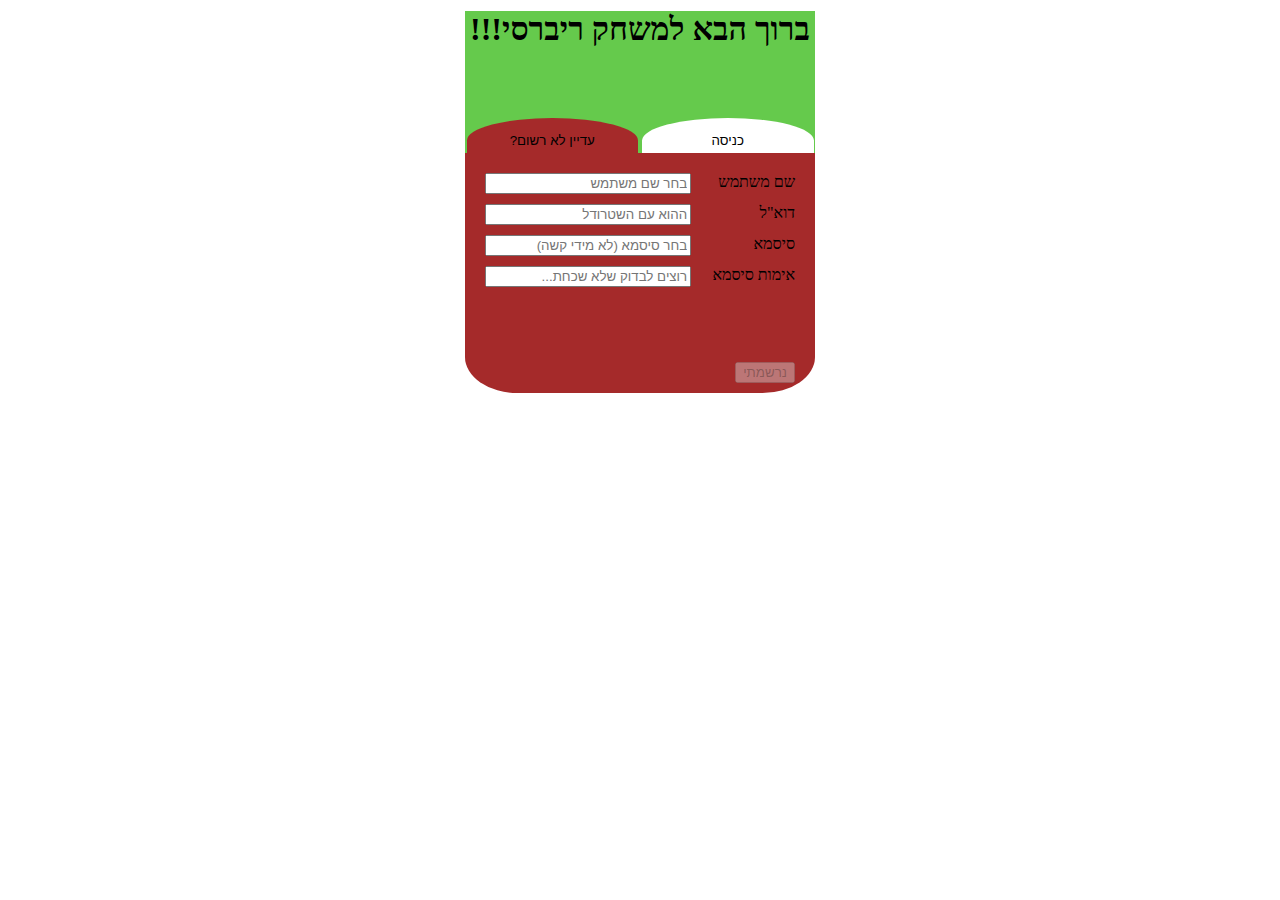
<file: index.html>
<!DOCTYPE html>
<html lang="en">

<head>
    <meta charset="UTF-8">
    <meta http-equiv="X-UA-Compatible" content="IE=edge">
    <meta name="viewport" content="width=device-width, initial-scale=1.0">
    <title>game</title>
    <style>
        body {
            background-size: cover;
            background-repeat: no-repeat;
            background-attachment: fixed;
            background-position: center;
            background-image: url('https://upload.wikimedia.org/wikipedia/commons/2/20/Othello-Standard-Board.jpg');
        }

        #main {
            background-color: rgb(101, 202, 76);
            width: 350px;
            height: 300px;
            margin: 0 auto;
            margin-top: -10px;
            border-radius: 0 0 30px 30px;
            /* padding: 20px; */
            /* display: inline-block; */
        }

        form:not(#next1) {
            display: grid;
            grid-template-columns: auto auto;
            row-gap: 10px;
        }

        button:not(#upOk) {
            width: 49%;
            height: 45px;
            border-bottom: hidden;
            border-radius: 55% 55% 5% 5%;
            margin: 0;
            border: 0px black solid;

        }

        #butt {
            margin: 70px auto -10px;
            text-align: center;
            padding: 0%;

        }

        #samePass,
        #next,
        #checkUser {
            display: none;
        }

        h1 {
            text-align: center;
        }

        #signUp,
        #signIn,
        #next {
            background-color: brown;
            position: relative;
            margin: 0;
            padding: 20px;
            border-radius: 0 0 15% 15%;
            height: 200px;
        }

        #upOk,
        #inOk {
            display: block;
            position: absolute;
            bottom: 10px;
            margin: 0 auto;
        }
    </style>
</head>

<body dir="rtl">
    <div id="main">
        <h1>ברוך הבא למשחק ריברסי!!!</h1>
        <!-- <h2 id="playerGame">Player 1</h2> -->
        <div id="butt">
            <button id="bIn">כניסה</button>
            <button id="bUp">עדיין לא רשום?</button>
        </div>
        <div id="signUp">
            <form id="signUpForm">
                <label for="userName">שם משתמש</label>
                <input type="text" id="userName" placeholder="בחר שם משתמש" required>
                <label for="email">דוא"ל</label>
                <input type="email" id="email" placeholder="ההוא עם השטרודל" required>
                <label for="pass1">סיסמא</label>
                <input type="password" id="pass1" placeholder="בחר סיסמא (לא מידי קשה)" required>
                <label for="pass2">אימות סיסמא</label>
                <input type="password" id="pass2" placeholder="רוצים לבדוק שלא שכחת..." required>

            </form>
            <p id="checkUser">שם המשתמש כבר תפוס!!</p>
            <p id="samePass">הסיסמאות אינם תואמות!!</p>
            <!-- <input type="button" id="upOk" value="ok"> -->
            <button id="upOk" disabled>נרשמתי</button>
        </div>
        <div id="signIn">
            <form id="signInForm">
                <label for="userNameIn">שם משתמש</label>
                <input type="text" id="userNameIn" placeholder="מה שם המשתמש שלך?">
                <label for="passIn">סיסמא</label>
                <input type="password" id="passIn" placeholder="סיסמא, בבקשה">
            </form>
            <input type="button" value="יאללה למשחק" id="inOk">
        </div>
        <div id="next">
            <h1 id="welcome"></h1>
            <form id="next1">
                <label for="who2">עוד שאלה אחת וזהו... <br> עם מי תרצה לשחק? <br></label>
                <input type="text" id="who2">
            </form>
            <button id="nextOk">רוצה כבר לשחק!!</button>
        </div>
    </div>


    <script>
        document.getElementById('userName').addEventListener('input', checkUser);
        document.getElementById('pass2').addEventListener('input', checkPass)
        document.getElementById('upOk').addEventListener('click', upOkFunc)
        document.getElementById('inOk').addEventListener('click', inOkFunc)
        document.getElementById("bIn").addEventListener('click', inFunc);
        document.getElementById("bUp").addEventListener('click', upFunc);
        document.getElementById("nextOk").addEventListener('click', nextOk);
        var users = JSON.parse(localStorage.getItem("users")) || [];
        console.log("users", users);
        var checkUse = true



        function checkUser() {
            let newUser = document.getElementById('userName').value;
            let mess = document.getElementById('checkUser')
            mess.style.display = 'none'
            checkUse = true
            for (let i = 0; i < users.length; i++) {
                if (newUser == users[i].userName) {
                    console.log(users[i].userName);
                    mess.style.display = 'block'
                    checkUse = false
                }
                // else{
                //     mess.style.display = 'none'
                // }

            }
        }

        function nextOk() {
            users = JSON.parse(localStorage.getItem("users"));
            let gamer = localStorage.getItem("gamer")
            users[gamer].player2 = document.getElementById('who2').value
            localStorage.setItem("users", JSON.stringify(users));
            console.log(users[gamer].player2);
            localStorage.setItem("log", '1')
            window.open('othello/othello.html', '_self')
        }
        function inFunc() {
            document.getElementById("signUp").style.display = 'none'
            document.getElementById("signIn").style.display = ''
            document.getElementById('bIn').style.backgroundColor = 'brown'
            document.getElementById('bUp').style.backgroundColor = 'white'
        }
        function upFunc() {
            document.getElementById("signUp").style.display = ''
            document.getElementById("signIn").style.display = 'none'
            document.getElementById('bIn').style.backgroundColor = 'white'
            document.getElementById('bUp').style.backgroundColor = 'brown'

        }
        function upOkFunc() {
            if (!checkUse) {
                alert('שם המשתמש תפוס!!')
                return
            }
            let userName = document.getElementById('userName').value;
            let email = document.getElementById('email').value;
            let pass = document.getElementById('pass1').value;
            if (userName == null || userName == '' && email == null || email == '') {
                alert('השדות הינם שדות חובה')
                return
            }
            let user = {
                userName: userName,
                email: email,
                pass: pass,
                grid: "0",
                player2: 'undefined'
            }
            users = JSON.parse(localStorage.getItem("users")) || [];
            users.push(user);
            localStorage.setItem("users", JSON.stringify(users));
            localStorage.setItem("gamer", users.length - 1)
            localStorage.setItem("cont", '0')
            next()
        }
        function checkPass() {
            let pass1 = document.getElementById('pass1').value;
            let pass2 = document.getElementById('pass2').value;
            document.getElementById('samePass').style.display = 'block'
            if (pass1 == pass2) {
                document.getElementById('samePass').style.display = 'none'
                document.getElementById('upOk').disabled = false

            }

        }
        let players = []
        function inOkFunc() {
            let userPos = 0
            let userName = document.getElementById('userNameIn').value;
            let pass = document.getElementById('passIn').value;
            // let users = JSON.parse(localStorage.getItem("users"));
            let findUser = false
            for (const i in users) {
                if (userName == users[i].userName) {
                    if (pass == users[i].pass) {
                        localStorage.setItem('gamer', i)
                        checkGamer()
                        next()
                        return
                    } else {
                        alert('הסיסמא לא נכונה\nאנא נסה שוב, או צור חשבון חדש')
                        return
                    }
                }
            }
            alert('שם המשתמש אינו קיים במערכת, תוכל ליצור משתמש חדש')
        }
        function next() {
            let gamer = localStorage.getItem('gamer')
            console.log(users[gamer]);
            
            document.getElementById("signUp").style.display = 'none'
            document.getElementById("bUp").style.display = 'none'
            document.getElementById("bIn").style.display = 'none'
            document.getElementById("signIn").style.display = 'none'
            document.getElementById('next').style.display = 'block'
            document.getElementById('welcome').innerHTML = `ברוך הבא ${users[gamer].userName}`
        }
        function checkGamer() {
            let gamer = localStorage.getItem('gamer')
            if (users[gamer].player2 == 'undefined') {
                return
            } else {
                let text = `אתה כבר באמצע משחק עם ${users[gamer].player2}\nתרצה להמשיך את המשחק?\n(הקש אישור להמשך וביטול למשחק חדש)`
                if (confirm(text) == true) {
                    localStorage.setItem("cont", '1')
                    localStorage.setItem("log", '1')
                    window.open('othello/othello.html', '_self')
                    return
                }else{
                    localStorage.setItem("cont", '0')
                }
            }


            // --
        }
        upFunc()
    </script>
</body>

</html>
</file>
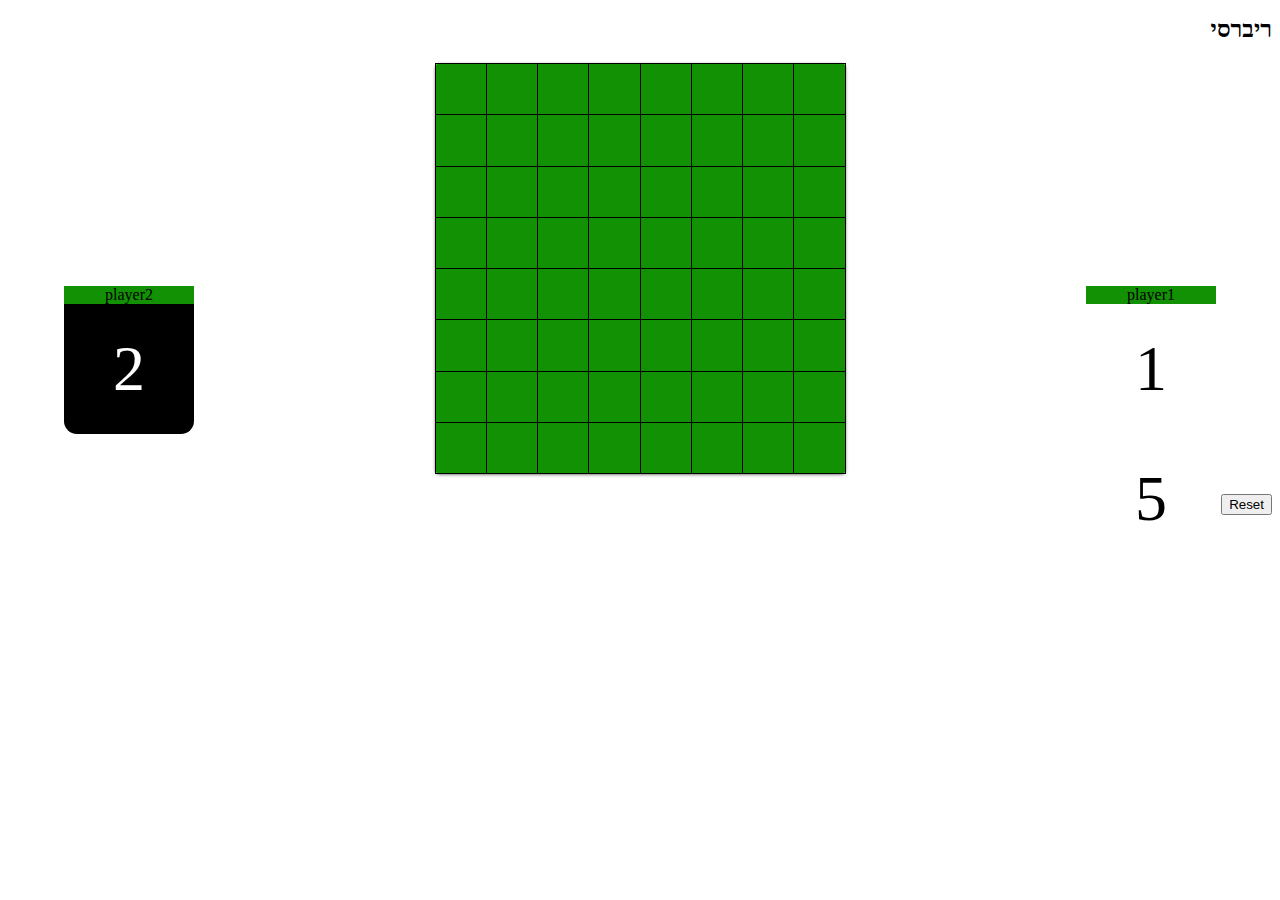
<file: othello/othello.html>
<!DOCTYPE html>
<html lang="en">

<head>
    <meta charset="UTF-8">
    <meta http-equiv="X-UA-Compatible" content="IE=edge">
    <meta name="viewport" content="width=device-width, initial-scale=1.0">
    <title>Document</title>
    <link rel="stylesheet" href="style.css">
</head>
<body dir="rtl">
<div id="win">
    <p id="winner"></p>
    <p id="infoWin"></p>
</div>
<H1>ריברסי</H1>
<div id="colorTurn"></div>
<!-- <p><span id="name1"></span>(whait) have <span id="player1"></span>squares</p>
<p><span id="name2"></span>(black) have <span id="player2"></span>squares</p> -->
<div id="infoPlayer1">
    <p id="player1" class="infoName">player1</p>
    <p id="player1Score" class="infoScore">1<br>5</p>
</div>
<div id="infoPlayer2">
    <p id="player2" class="infoName">player2</p>
    <p id="player2Score" class="infoScore">2</p>
</div>
<a href="../login.html"></a>
<div id="grid">
    <div class="row">
        <div class="cell" id="cell00" onclick="selectCell(0,0);">
            <div class="disc"></div>
        </div>
        <div class="cell" id="cell01" onclick="selectCell(0,1);">
            <div class="disc"></div>
        </div>
        <div class="cell" id="cell02" onclick="selectCell(0,2);">
            <div class="disc"></div>
        </div>
        <div class="cell" id="cell03" onclick="selectCell(0,3);">
            <div class="disc"></div>
        </div>
        <div class="cell" id="cell04" onclick="selectCell(0,4);">
            <div class="disc"></div>
        </div>
        <div class="cell" id="cell05" onclick="selectCell(0,5);">
            <div class="disc"></div>
        </div>
        <div class="cell" id="cell06" onclick="selectCell(0,6);">
            <div class="disc"></div>
        </div>
        <div class="cell" id="cell07" onclick="selectCell(0,7);">
            <div class="disc"></div>
        </div>
    </div>
    <div class="row">
        <div class="cell" id="cell10" onclick="selectCell(1,0);">
            <div class="disc"></div>
        </div>
        <div class="cell" id="cell11" onclick="selectCell(1,1);">
            <div class="disc"></div>
        </div>
        <div class="cell" id="cell12" onclick="selectCell(1,2);">
            <div class="disc"></div>
        </div>
        <div class="cell" id="cell13" onclick="selectCell(1,3);">
            <div class="disc"></div>
        </div>
        <div class="cell" id="cell14" onclick="selectCell(1,4);">
            <div class="disc"></div>
        </div>
        <div class="cell" id="cell15" onclick="selectCell(1,5);">
            <div class="disc"></div>
        </div>
        <div class="cell" id="cell16" onclick="selectCell(1,6);">
            <div class="disc"></div>
        </div>
        <div class="cell" id="cell17" onclick="selectCell(1,7);">
            <div class="disc"></div>
        </div>
    </div>
    <div class="row">
        <div class="cell" id="cell20" onclick="selectCell(2,0);">
            <div class="disc"></div>
        </div>
        <div class="cell" id="cell21" onclick="selectCell(2,1);">
            <div class="disc"></div>
        </div>
        <div class="cell" id="cell22" onclick="selectCell(2,2);">
            <div class="disc"></div>
        </div>
        <div class="cell" id="cell23" onclick="selectCell(2,3);">
            <div class="disc"></div>
        </div>
        <div class="cell" id="cell24" onclick="selectCell(2,4);">
            <div class="disc"></div>
        </div>
        <div class="cell" id="cell25" onclick="selectCell(2,5);">
            <div class="disc"></div>
        </div>
        <div class="cell" id="cell26" onclick="selectCell(2,6);">
            <div class="disc"></div>
        </div>
        <div class="cell" id="cell27" onclick="selectCell(2,7);">
            <div class="disc"></div>
        </div>
    </div>
    <div class="row">
        <div class="cell" id="cell30" onclick="selectCell(3,0);">
            <div class="disc"></div>
        </div>
        <div class="cell" id="cell31" onclick="selectCell(3,1);">
            <div class="disc"></div>
        </div>
        <div class="cell" id="cell32" onclick="selectCell(3,2);">
            <div class="disc"></div>
        </div>
        <div class="cell" id="cell33" onclick="selectCell(3,3);">
            <div class="disc"></div>
        </div>
        <div class="cell" id="cell34" onclick="selectCell(3,4);">
            <div class="disc"></div>
        </div>
        <div class="cell" id="cell35" onclick="selectCell(3,5);">
            <div class="disc"></div>
        </div>
        <div class="cell" id="cell36" onclick="selectCell(3,6);">
            <div class="disc"></div>
        </div>
        <div class="cell" id="cell37" onclick="selectCell(3,7);">
            <div class="disc"></div>
        </div>
    </div>
    <div class="row">
        <div class="cell" id="cell40" onclick="selectCell(4,0);">
            <div class="disc"></div>
        </div>
        <div class="cell" id="cell41" onclick="selectCell(4,1);">
            <div class="disc"></div>
        </div>
        <div class="cell" id="cell42" onclick="selectCell(4,2);">
            <div class="disc"></div>
        </div>
        <div class="cell" id="cell43" onclick="selectCell(4,3);">
            <div class="disc"></div>
        </div>
        <div class="cell" id="cell44" onclick="selectCell(4,4);">
            <div class="disc"></div>
        </div>
        <div class="cell" id="cell45" onclick="selectCell(4,5);">
            <div class="disc"></div>
        </div>
        <div class="cell" id="cell46" onclick="selectCell(4,6);">
            <div class="disc"></div>
        </div>
        <div class="cell" id="cell47" onclick="selectCell(4,7);">
            <div class="disc"></div>
        </div>
    </div>
    <div class="row">
        <div class="cell" id="cell50" onclick="selectCell(5,0);">
            <div class="disc"></div>
        </div>
        <div class="cell" id="cell51" onclick="selectCell(5,1);">
            <div class="disc"></div>
        </div>
        <div class="cell" id="cell52" onclick="selectCell(5,2);">
            <div class="disc"></div>
        </div>
        <div class="cell" id="cell53" onclick="selectCell(5,3);">
            <div class="disc"></div>
        </div>
        <div class="cell" id="cell54" onclick="selectCell(5,4);">
            <div class="disc"></div>
        </div>
        <div class="cell" id="cell55" onclick="selectCell(5,5);">
            <div class="disc"></div>
        </div>
        <div class="cell" id="cell56" onclick="selectCell(5,6);">
            <div class="disc"></div>
        </div>
        <div class="cell" id="cell57" onclick="selectCell(5,7);">
            <div class="disc"></div>
        </div>
    </div>
    <div class="row">
        <div class="cell" id="cell60" onclick="selectCell(6,0);">
            <div class="disc"></div>
        </div>
        <div class="cell" id="cell61" onclick="selectCell(6,1);">
            <div class="disc"></div>
        </div>
        <div class="cell" id="cell62" onclick="selectCell(6,2);">
            <div class="disc"></div>
        </div>
        <div class="cell" id="cell63" onclick="selectCell(6,3);">
            <div class="disc"></div>
        </div>
        <div class="cell" id="cell64" onclick="selectCell(6,4);">
            <div class="disc"></div>
        </div>
        <div class="cell" id="cell65" onclick="selectCell(6,5);">
            <div class="disc"></div>
        </div>
        <div class="cell" id="cell66" onclick="selectCell(6,6);">
            <div class="disc"></div>
        </div>
        <div class="cell" id="cell67" onclick="selectCell(6,7);">
            <div class="disc"></div>
        </div>
    </div>
    <div class="row">
        <div class="cell" id="cell70" onclick="selectCell(7,0);">
            <div class="disc"></div>
        </div>
        <div class="cell" id="cell71" onclick="selectCell(7,1);">
            <div class="disc"></div>
        </div>
        <div class="cell" id="cell72" onclick="selectCell(7,2);">
            <div class="disc"></div>
        </div>
        <div class="cell" id="cell73" onclick="selectCell(7,3);">
            <div class="disc"></div>
        </div>
        <div class="cell" id="cell74" onclick="selectCell(7,4);">
            <div class="disc"></div>
        </div>
        <div class="cell" id="cell75" onclick="selectCell(7,5);">
            <div class="disc"></div>
        </div>
        <div class="cell" id="cell76" onclick="selectCell(7,6);">
            <div class="disc"></div>
        </div>
        <div class="cell" id="cell77" onclick="selectCell(7,7);">
            <div class="disc"></div>
        </div>
    </div>
</div>

<input id="resetButton" type="button" value="Reset"/></br></br>

<script src="score.js"></script>
</body>

</html>
</file>
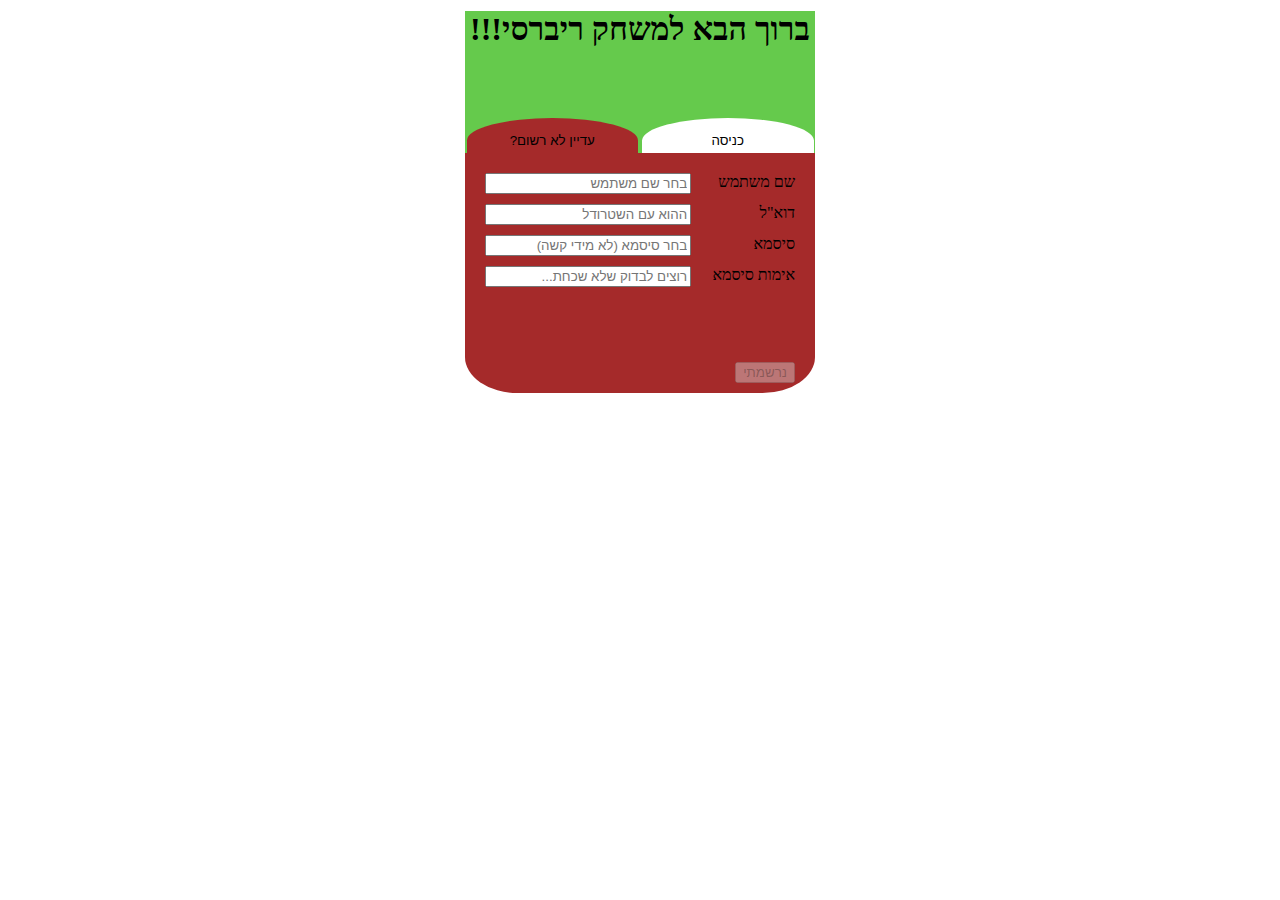
<file: project JS/login.html>
<!DOCTYPE html>
<html lang="en">

<head>
    <meta charset="UTF-8">
    <meta http-equiv="X-UA-Compatible" content="IE=edge">
    <meta name="viewport" content="width=device-width, initial-scale=1.0">
    <title>game</title>
    <style>
        body {
            background-size: cover;
            background-repeat: no-repeat;
            background-attachment: fixed;
            background-position: center;
            background-image: url('https://upload.wikimedia.org/wikipedia/commons/2/20/Othello-Standard-Board.jpg');
        }

        #main {
            background-color: rgb(101, 202, 76);
            width: 350px;
            height: 300px;
            margin: 0 auto;
            margin-top: -10px;
            border-radius: 0 0 30px 30px;
            /* padding: 20px; */
            /* display: inline-block; */
        }

        form:not(#next1) {
            display: grid;
            grid-template-columns: auto auto;
            row-gap: 10px;
        }

        button:not(#upOk) {
            width: 49%;
            height: 45px;
            border-bottom: hidden;
            border-radius: 55% 55% 5% 5%;
            margin: 0;
            border: 0px black solid;

        }

        #butt {
            margin: 70px auto -10px;
            text-align: center;
            padding: 0%;

        }

        #samePass,
        #next,
        #checkUser {
            display: none;
        }

        h1 {
            text-align: center;
        }

        #signUp,
        #signIn,
        #next {
            background-color: brown;
            position: relative;
            margin: 0;
            padding: 20px;
            border-radius: 0 0 15% 15%;
            height: 200px;
        }

        #upOk,
        #inOk {
            display: block;
            position: absolute;
            bottom: 10px;
            margin: 0 auto;
        }
    </style>
</head>

<body dir="rtl">
    <div id="main">
        <h1>ברוך הבא למשחק ריברסי!!!</h1>
        <!-- <h2 id="playerGame">Player 1</h2> -->
        <div id="butt">
            <button id="bIn">כניסה</button>
            <button id="bUp">עדיין לא רשום?</button>
        </div>
        <div id="signUp">
            <form id="signUpForm">
                <label for="userName">שם משתמש</label>
                <input type="text" id="userName" placeholder="בחר שם משתמש" required>
                <label for="email">דוא"ל</label>
                <input type="email" id="email" placeholder="ההוא עם השטרודל" required>
                <label for="pass1">סיסמא</label>
                <input type="password" id="pass1" placeholder="בחר סיסמא (לא מידי קשה)" required>
                <label for="pass2">אימות סיסמא</label>
                <input type="password" id="pass2" placeholder="רוצים לבדוק שלא שכחת..." required>

            </form>
            <p id="checkUser">שם המשתמש כבר תפוס!!</p>
            <p id="samePass">הסיסמאות אינם תואמות!!</p>
            <!-- <input type="button" id="upOk" value="ok"> -->
            <button id="upOk" disabled>נרשמתי</button>
        </div>
        <div id="signIn">
            <form id="signInForm">
                <label for="userNameIn">שם משתמש</label>
                <input type="text" id="userNameIn" placeholder="מה שם המשתמש שלך?">
                <label for="passIn">סיסמא</label>
                <input type="password" id="passIn" placeholder="סיסמא, בבקשה">
            </form>
            <input type="button" value="יאללה למשחק" id="inOk">
        </div>
        <div id="next">
            <h1 id="welcome"></h1>
            <form id="next1">
                <label for="who2">עוד שאלה אחת וזהו... <br> עם מי תרצה לשחק? <br></label>
                <input type="text" id="who2">
            </form>
            <button id="nextOk">רוצה כבר לשחק!!</button>
        </div>
    </div>


    <script>
        document.getElementById('userName').addEventListener('input', checkUser);
        document.getElementById('pass2').addEventListener('input', checkPass)
        document.getElementById('upOk').addEventListener('click', upOkFunc)
        document.getElementById('inOk').addEventListener('click', inOkFunc)
        document.getElementById("bIn").addEventListener('click', inFunc);
        document.getElementById("bUp").addEventListener('click', upFunc);
        document.getElementById("nextOk").addEventListener('click', nextOk);
        var users = JSON.parse(localStorage.getItem("users")) || [];
        console.log("users", users);
        var checkUse = true



        function checkUser() {
            let newUser = document.getElementById('userName').value;
            let mess = document.getElementById('checkUser')
            mess.style.display = 'none'
            checkUse = true
            for (let i = 0; i < users.length; i++) {
                if (newUser == users[i].userName) {
                    console.log(users[i].userName);
                    mess.style.display = 'block'
                    checkUse = false
                }
                // else{
                //     mess.style.display = 'none'
                // }

            }
        }

        function nextOk() {
            users = JSON.parse(localStorage.getItem("users"));
            let gamer = localStorage.getItem("gamer")
            users[gamer].player2 = document.getElementById('who2').value
            localStorage.setItem("users", JSON.stringify(users));
            console.log(users[gamer].player2);
            localStorage.setItem("log", '1')
            window.open('othello/othello.html', '_self')
        }
        function inFunc() {
            document.getElementById("signUp").style.display = 'none'
            document.getElementById("signIn").style.display = ''
            document.getElementById('bIn').style.backgroundColor = 'brown'
            document.getElementById('bUp').style.backgroundColor = 'white'
        }
        function upFunc() {
            document.getElementById("signUp").style.display = ''
            document.getElementById("signIn").style.display = 'none'
            document.getElementById('bIn').style.backgroundColor = 'white'
            document.getElementById('bUp').style.backgroundColor = 'brown'

        }
        function upOkFunc() {
            if (!checkUse) {
                alert('שם המשתמש תפוס!!')
                return
            }
            let userName = document.getElementById('userName').value;
            let email = document.getElementById('email').value;
            let pass = document.getElementById('pass1').value;
            if (userName == null || userName == '' && email == null || email == '') {
                alert('השדות הינם שדות חובה')
                return
            }
            let user = {
                userName: userName,
                email: email,
                pass: pass,
                grid: "0",
                player2: 'undefined'
            }
            users = JSON.parse(localStorage.getItem("users")) || [];
            users.push(user);
            localStorage.setItem("users", JSON.stringify(users));
            localStorage.setItem("gamer", users.length - 1)
            localStorage.setItem("cont", '0')
            next()
        }
        function checkPass() {
            let pass1 = document.getElementById('pass1').value;
            let pass2 = document.getElementById('pass2').value;
            document.getElementById('samePass').style.display = 'block'
            if (pass1 == pass2) {
                document.getElementById('samePass').style.display = 'none'
                document.getElementById('upOk').disabled = false

            }

        }
        let players = []
        function inOkFunc() {
            let userPos = 0
            let userName = document.getElementById('userNameIn').value;
            let pass = document.getElementById('passIn').value;
            // let users = JSON.parse(localStorage.getItem("users"));
            let findUser = false
            for (const i in users) {
                if (userName == users[i].userName) {
                    if (pass == users[i].pass) {
                        localStorage.setItem('gamer', i)
                        checkGamer()
                        next()
                        return
                    } else {
                        alert('הסיסמא לא נכונה\nאנא נסה שוב, או צור חשבון חדש')
                        return
                    }
                }
            }
            alert('שם המשתמש אינו קיים במערכת, תוכל ליצור משתמש חדש')
        }
        function next() {
            let gamer = localStorage.getItem('gamer')
            console.log(users[gamer]);
            
            document.getElementById("signUp").style.display = 'none'
            document.getElementById("bUp").style.display = 'none'
            document.getElementById("bIn").style.display = 'none'
            document.getElementById("signIn").style.display = 'none'
            document.getElementById('next').style.display = 'block'
            document.getElementById('welcome').innerHTML = `ברוך הבא ${users[gamer].userName}`
        }
        function checkGamer() {
            let gamer = localStorage.getItem('gamer')
            if (users[gamer].player2 == 'undefined') {
                return
            } else {
                let text = `אתה כבר באמצע משחק עם ${users[gamer].player2}\nתרצה להמשיך את המשחק?\n(הקש אישור להמשך וביטול למשחק חדש)`
                if (confirm(text) == true) {
                    localStorage.setItem("cont", '1')
                    localStorage.setItem("log", '1')
                    window.open('othello/othello.html', '_self')
                    return
                }else{
                    localStorage.setItem("cont", '0')
                }
            }


            // --
        }
        upFunc()
    </script>
</body>

</html>
</file>
<file: othello/style.css>
Result Skip Results Iframe EDIT ON BODY {
  font-family: 'Open Sans', sans-serif;
  color: #FFFFFF;
  background-color: #000000;
  text-align: center;
}

H1 {
  font-size: 24px;
}

#colorTurn {
  font-size: 18px;
  text-align: center;
}

#grid {
  margin: 20px auto;
  display: table;
  width: 410px;
  height: 410px;
  padding: 0px;
  border-collapse: collapse;
  background: #129104;
  border: 1px solid #0a5e01;
  border-radius: 5px;
  box-shadow: 0 1px 3px rgba(0, 0, 0, 0.5);
  -moz-box-shadow: 0 1px 3px rgba(0, 0, 0, 0.5);
  -webkit-box-shadow: 0 1px 3px rgba(0, 0, 0, 0.5);
  border-spacing: 5px 5px;
}

.row {
  display: table-row;
}

.cell {
  display: table-cell;
  width: 40px;
  height: 40px;
  border: 1px solid #000000;
  padding: 4px;
}

.disc {
  width: 36px;
  height: 36px;
  -webkit-border-radius: 50%;
  -moz-border-radius: 50%;
  border-radius: 50%;
  margin: 2px;
}

body {
  background-size: cover;
  background-repeat: no-repeat;
  background-attachment: fixed;
  background-position: center;
  background-image: url('https://upload.wikimedia.org/wikipedia/commons/2/20/Othello-Standard-Board.jpg');
}

.infoName {
  margin-bottom: 0px;
  text-align: center;
  background-color: #129104;
}

.infoScore {
  width: 130px;
  /* height:130px; */
  line-height: 130px;
  vertical-align: middle;
  display: inline-block;
  font-size: 400%;
  text-align: center;
  margin: 0;
  border-radius: 0 0 10% 10% ;
}

#player2Score {
  background-color: #000000;
  color: white;
}

#player1Score {
  background-color: white;
  color: black;
}

#infoPlayer1,
#infoPlayer2 {
  display: inline-block;
  position: absolute;
  top: 30%;
}

#win {
  width: 30%;
  height: 60%;
  background-color: rgba(207, 29, 148, 0.863);
  position: absolute;
  left: 35%;
  right: 35%;
  top: 20%;
  display: none
  ;
}
#infoPlayer1{
  right: 5%;
}
#infoPlayer2{
  left: 5%;
}
#winner{
  text-shadow: 2px 2px 5px rgb(5, 189, 118);
  text-align: center;
  font-size: 600%;
  color: rgb(255, 187, 0);
  transition: all 0.3s;
}
#infoWin{
  font-size: 200%;
  text-align: center;
  position: absolute;
  display: block;
  bottom: 0;
  right: 0;
  left: 0;
  /* margin-bottom: -50px; */
}
</file>
